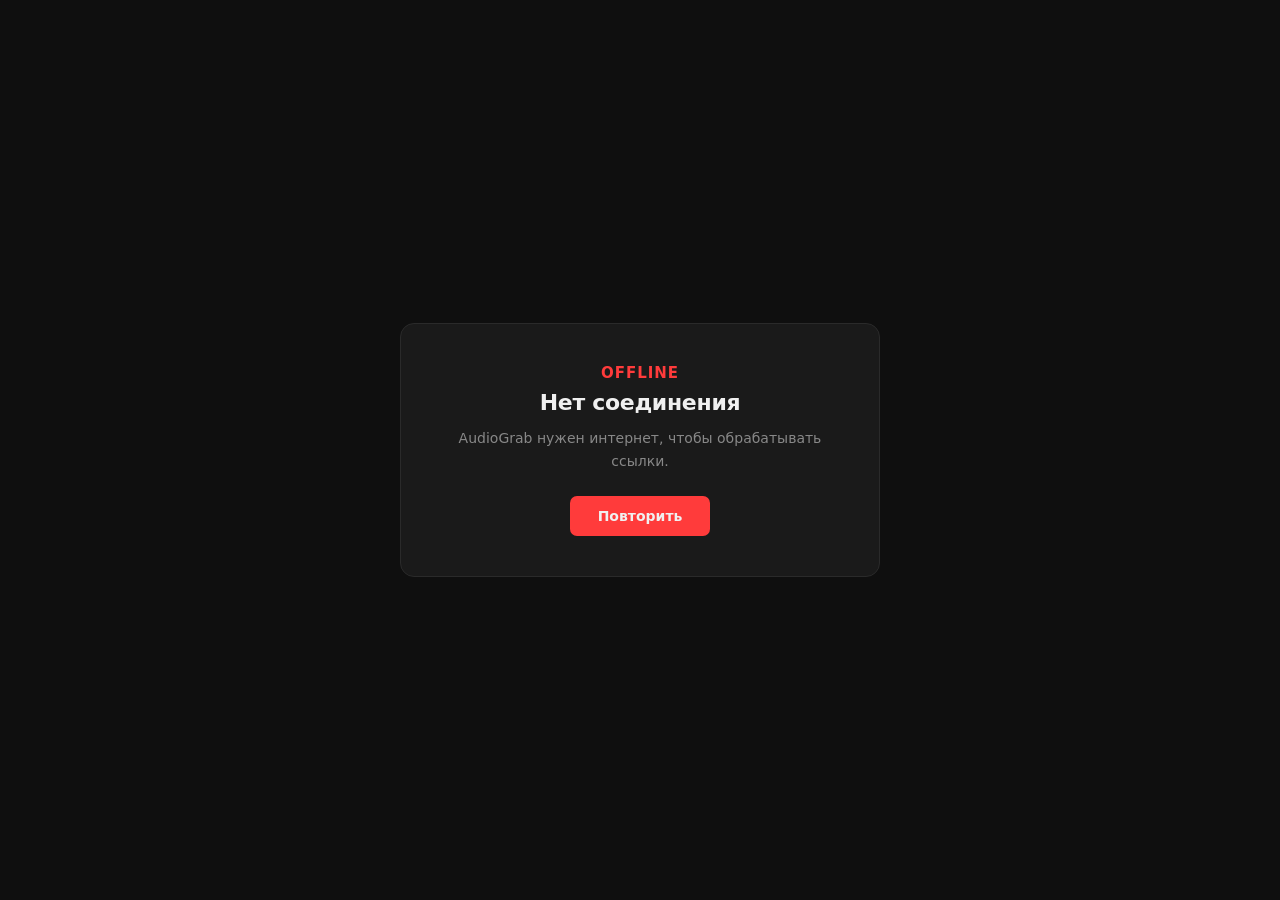
<file: static/offline.html>
<!DOCTYPE html>
<html lang="ru">
<head>
  <meta charset="UTF-8" />
  <meta name="viewport" content="width=device-width, initial-scale=1.0" />
  <title>Нет соединения — AudioGrab</title>
  <meta name="robots" content="noindex" />
  <style>
    *, *::before, *::after { box-sizing: border-box; margin: 0; padding: 0; }
    :root {
      --bg:      #0f0f0f;
      --surface: #1a1a1a;
      --border:  #2a2a2a;
      --accent:  #ff3b3b;
      --text:    #f0f0f0;
      --muted:   #888;
      --radius:  14px;
    }
    body {
      min-height: 100vh;
      background: var(--bg);
      color: var(--text);
      font-family: 'Segoe UI', system-ui, sans-serif;
      display: flex;
      flex-direction: column;
      align-items: center;
      justify-content: center;
      padding: 40px 24px;
      text-align: center;
    }
    .card {
      width: 100%;
      max-width: 480px;
      background: var(--surface);
      border: 1px solid var(--border);
      border-radius: var(--radius);
      padding: 40px;
    }
    .code { font-size: 15px; color: var(--accent); font-weight: 700; margin-bottom: 8px; letter-spacing: 1px; }
    h1 { font-size: 22px; font-weight: 700; margin-bottom: 12px; letter-spacing: -0.3px; }
    p { font-size: 14px; color: var(--muted); line-height: 1.6; margin-bottom: 24px; }
    .retry-btn {
      display: inline-block;
      padding: 12px 28px;
      background: var(--accent);
      color: var(--text);
      border: none;
      text-decoration: none;
      border-radius: calc(var(--radius) / 2);
      font-size: 14px;
      font-weight: 600;
      font-family: inherit;
      cursor: pointer;
      transition: opacity .15s;
    }
    .retry-btn:hover { opacity: .85; }
  </style>
</head>
<body>
  <div class="card">
    <div class="code">OFFLINE</div>
    <h1>Нет соединения</h1>
    <p>AudioGrab нужен интернет, чтобы обрабатывать ссылки.</p>
    <button class="retry-btn" onclick="location.reload()">Повторить</button>
  </div>
</body>
</html>
</file>
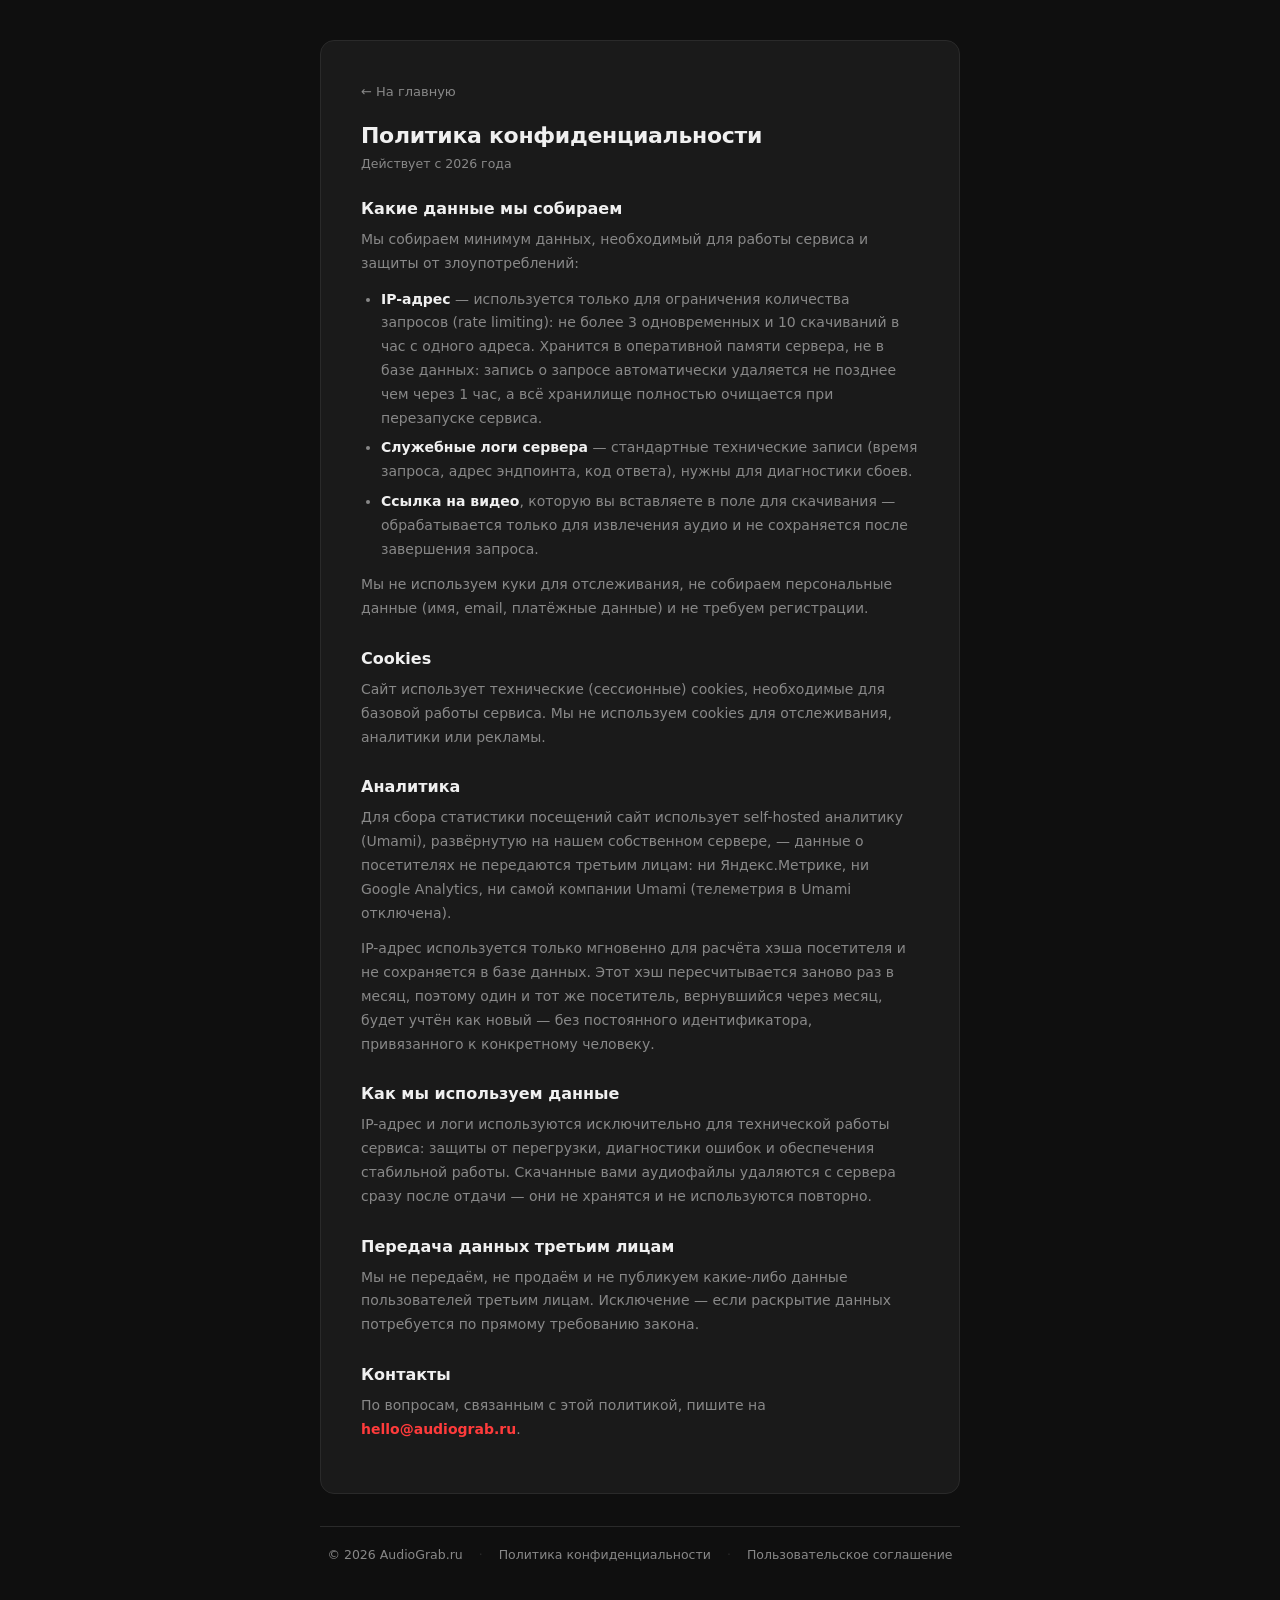
<file: static/privacy.html>
<!DOCTYPE html>
<html lang="ru">
<head>
  <meta charset="UTF-8" />
  <meta name="viewport" content="width=device-width, initial-scale=1.0" />
  <title>Политика конфиденциальности — AudioGrab</title>
  <meta name="description" content="Политика конфиденциальности AudioGrab.ru: какие данные мы собираем, как их используем и как защищаем." />
  <link rel="canonical" href="https://audiograb.ru/privacy" />
  <meta name="robots" content="noindex" />

  <link rel="icon" href="/favicon.ico" sizes="any" />
  <link rel="icon" href="/favicon-32x32.png" type="image/png" sizes="32x32" />
  <link rel="icon" href="/favicon-16x16.png" type="image/png" sizes="16x16" />
  <link rel="apple-touch-icon" href="/apple-touch-icon.png" />
  <style>
    *, *::before, *::after { box-sizing: border-box; margin: 0; padding: 0; }

    :root {
      --bg:      #0f0f0f;
      --surface: #1a1a1a;
      --border:  #2a2a2a;
      --accent:  #ff3b3b;
      --text:    #f0f0f0;
      --muted:   #888;
      --radius:  14px;
    }

    body {
      min-height: 100vh;
      background: var(--bg);
      color: var(--text);
      font-family: 'Segoe UI', system-ui, sans-serif;
      display: flex;
      flex-direction: column;
      align-items: center;
      padding: 40px 24px;
    }

    .card {
      width: 100%;
      max-width: 640px;
      background: var(--surface);
      border: 1px solid var(--border);
      border-radius: var(--radius);
      padding: 40px;
    }

    .back-link {
      display: inline-block;
      color: var(--muted);
      text-decoration: none;
      font-size: 13px;
      margin-bottom: 24px;
      transition: color .15s;
    }
    .back-link:hover { color: var(--accent); }

    h1 { font-size: 22px; font-weight: 700; margin-bottom: 8px; letter-spacing: -0.3px; }
    .updated { font-size: 12.5px; color: var(--muted); margin-bottom: 28px; }

    h2 { font-size: 16px; font-weight: 700; margin: 28px 0 10px; }
    h2:first-of-type { margin-top: 0; }

    p, li { font-size: 14px; color: var(--muted); line-height: 1.7; }
    p { margin-bottom: 12px; }
    ul { padding-left: 20px; margin-bottom: 12px; }
    li { margin-bottom: 6px; }
    strong { color: var(--text); }
    p a, li a { color: var(--accent); text-decoration: none; transition: opacity .15s; }
    p a:hover, li a:hover { opacity: .8; text-decoration: underline; }

    .site-footer {
      width: 100%;
      max-width: 640px;
      margin-top: 32px;
      padding-top: 20px;
      border-top: 1px solid var(--border);
      display: flex;
      flex-wrap: wrap;
      align-items: center;
      justify-content: center;
      gap: 8px 16px;
      font-size: 12.5px;
      color: var(--muted);
    }
    .site-footer a { color: var(--muted); text-decoration: none; transition: color .15s; }
    .site-footer a:hover { color: var(--accent); }
    .site-footer .sep { color: var(--border); }

    @media (max-width: 480px) {
      body { padding: 20px 12px; }
      .card { padding: 20px; }
    }
  </style>
</head>
<body>
<div class="card">
  <a class="back-link" href="/">← На главную</a>
  <h1>Политика конфиденциальности</h1>
  <div class="updated">Действует с 2026 года</div>

  <h2>Какие данные мы собираем</h2>
  <p>Мы собираем минимум данных, необходимый для работы сервиса и защиты от злоупотреблений:</p>
  <ul>
    <li><strong>IP-адрес</strong> — используется только для ограничения количества запросов (rate limiting): не более 3 одновременных и 10 скачиваний в час с одного адреса. Хранится в оперативной памяти сервера, не в базе данных: запись о запросе автоматически удаляется не позднее чем через 1 час, а всё хранилище полностью очищается при перезапуске сервиса.</li>
    <li><strong>Служебные логи сервера</strong> — стандартные технические записи (время запроса, адрес эндпоинта, код ответа), нужны для диагностики сбоев.</li>
    <li><strong>Ссылка на видео</strong>, которую вы вставляете в поле для скачивания — обрабатывается только для извлечения аудио и не сохраняется после завершения запроса.</li>
  </ul>
  <p>Мы не используем куки для отслеживания, не собираем персональные данные (имя, email, платёжные данные) и не требуем регистрации.</p>

  <h2>Cookies</h2>
  <p>Сайт использует технические (сессионные) cookies, необходимые для базовой
  работы сервиса. Мы не используем cookies для отслеживания, аналитики или рекламы.</p>

  <h2>Аналитика</h2>
  <p>
    Для сбора статистики посещений сайт использует self-hosted аналитику (Umami),
    развёрнутую на нашем собственном сервере, — данные о посетителях не передаются
    третьим лицам: ни Яндекс.Метрике, ни Google Analytics, ни самой компании Umami
    (телеметрия в Umami отключена).
  </p>
  <p>
    IP-адрес используется только мгновенно для расчёта хэша посетителя и не сохраняется
    в базе данных. Этот хэш пересчитывается заново раз в месяц, поэтому один и тот же
    посетитель, вернувшийся через месяц, будет учтён как новый — без постоянного
    идентификатора, привязанного к конкретному человеку.
  </p>

  <h2>Как мы используем данные</h2>
  <p>
    IP-адрес и логи используются исключительно для технической работы сервиса: защиты от перегрузки,
    диагностики ошибок и обеспечения стабильной работы. Скачанные вами аудиофайлы удаляются
    с сервера сразу после отдачи — они не хранятся и не используются повторно.
  </p>

  <h2>Передача данных третьим лицам</h2>
  <p>
    Мы не передаём, не продаём и не публикуем какие-либо данные пользователей третьим лицам.
    Исключение — если раскрытие данных потребуется по прямому требованию закона.
  </p>

  <h2>Контакты</h2>
  <p>
    По вопросам, связанным с этой политикой, пишите на <strong><a href="mailto:hello@audiograb.ru">hello@audiograb.ru</a></strong>.
  </p>
</div>

<footer class="site-footer">
  <span id="copyYear"></span>
  <span class="sep">·</span>
  <a href="/privacy">Политика конфиденциальности</a>
  <span class="sep">·</span>
  <a href="/terms">Пользовательское соглашение</a>
</footer>

<script>
  document.getElementById('copyYear').textContent = '© ' + new Date().getFullYear() + ' AudioGrab.ru';
</script>
</body>
</html>
</file>
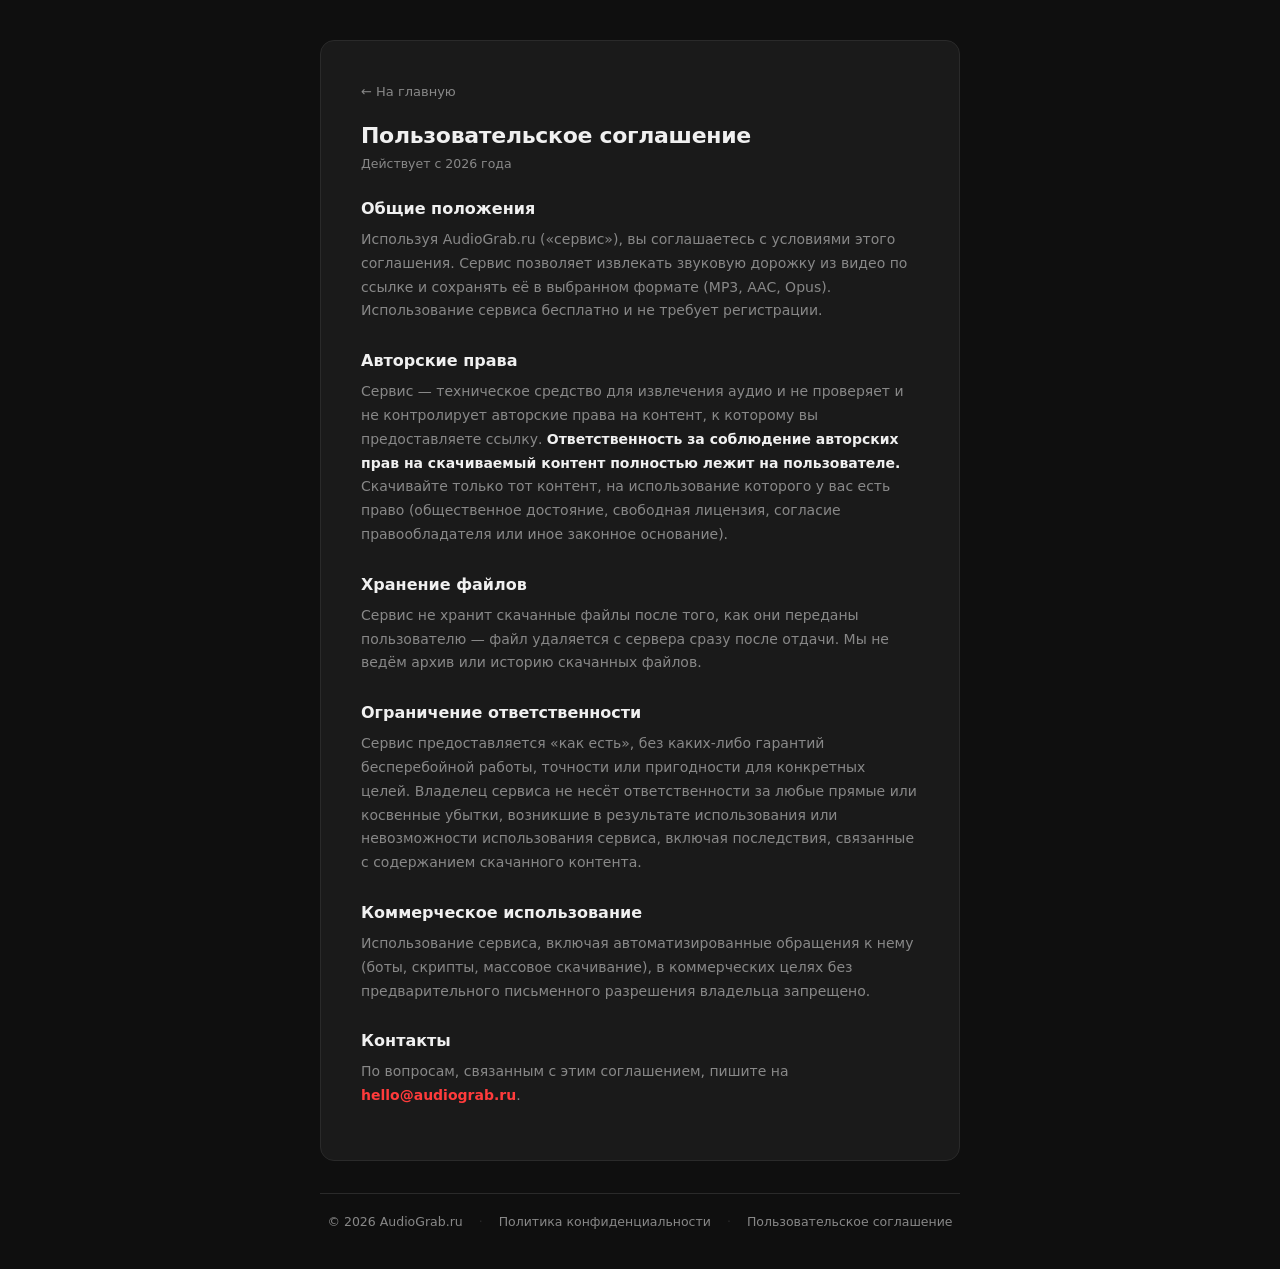
<file: static/terms.html>
<!DOCTYPE html>
<html lang="ru">
<head>
  <meta charset="UTF-8" />
  <meta name="viewport" content="width=device-width, initial-scale=1.0" />
  <title>Пользовательское соглашение — AudioGrab</title>
  <meta name="description" content="Пользовательское соглашение AudioGrab.ru: правила использования сервиса, ответственность сторон, авторские права." />
  <link rel="canonical" href="https://audiograb.ru/terms" />
  <meta name="robots" content="noindex" />

  <link rel="icon" href="/favicon.ico" sizes="any" />
  <link rel="icon" href="/favicon-32x32.png" type="image/png" sizes="32x32" />
  <link rel="icon" href="/favicon-16x16.png" type="image/png" sizes="16x16" />
  <link rel="apple-touch-icon" href="/apple-touch-icon.png" />
  <style>
    *, *::before, *::after { box-sizing: border-box; margin: 0; padding: 0; }

    :root {
      --bg:      #0f0f0f;
      --surface: #1a1a1a;
      --border:  #2a2a2a;
      --accent:  #ff3b3b;
      --text:    #f0f0f0;
      --muted:   #888;
      --radius:  14px;
    }

    body {
      min-height: 100vh;
      background: var(--bg);
      color: var(--text);
      font-family: 'Segoe UI', system-ui, sans-serif;
      display: flex;
      flex-direction: column;
      align-items: center;
      padding: 40px 24px;
    }

    .card {
      width: 100%;
      max-width: 640px;
      background: var(--surface);
      border: 1px solid var(--border);
      border-radius: var(--radius);
      padding: 40px;
    }

    .back-link {
      display: inline-block;
      color: var(--muted);
      text-decoration: none;
      font-size: 13px;
      margin-bottom: 24px;
      transition: color .15s;
    }
    .back-link:hover { color: var(--accent); }

    h1 { font-size: 22px; font-weight: 700; margin-bottom: 8px; letter-spacing: -0.3px; }
    .updated { font-size: 12.5px; color: var(--muted); margin-bottom: 28px; }

    h2 { font-size: 16px; font-weight: 700; margin: 28px 0 10px; }
    h2:first-of-type { margin-top: 0; }

    p, li { font-size: 14px; color: var(--muted); line-height: 1.7; }
    p { margin-bottom: 12px; }
    ul { padding-left: 20px; margin-bottom: 12px; }
    li { margin-bottom: 6px; }
    strong { color: var(--text); }
    p a, li a { color: var(--accent); text-decoration: none; transition: opacity .15s; }
    p a:hover, li a:hover { opacity: .8; text-decoration: underline; }

    .site-footer {
      width: 100%;
      max-width: 640px;
      margin-top: 32px;
      padding-top: 20px;
      border-top: 1px solid var(--border);
      display: flex;
      flex-wrap: wrap;
      align-items: center;
      justify-content: center;
      gap: 8px 16px;
      font-size: 12.5px;
      color: var(--muted);
    }
    .site-footer a { color: var(--muted); text-decoration: none; transition: color .15s; }
    .site-footer a:hover { color: var(--accent); }
    .site-footer .sep { color: var(--border); }

    @media (max-width: 480px) {
      body { padding: 20px 12px; }
      .card { padding: 20px; }
    }
  </style>
</head>
<body>
<div class="card">
  <a class="back-link" href="/">← На главную</a>
  <h1>Пользовательское соглашение</h1>
  <div class="updated">Действует с 2026 года</div>

  <h2>Общие положения</h2>
  <p>
    Используя AudioGrab.ru («сервис»), вы соглашаетесь с условиями этого соглашения. Сервис
    позволяет извлекать звуковую дорожку из видео по ссылке и сохранять её в выбранном формате
    (MP3, AAC, Opus). Использование сервиса бесплатно и не требует регистрации.
  </p>

  <h2>Авторские права</h2>
  <p>
    Сервис — техническое средство для извлечения аудио и не проверяет и не контролирует
    авторские права на контент, к которому вы предоставляете ссылку. <strong>Ответственность
    за соблюдение авторских прав на скачиваемый контент полностью лежит на пользователе.</strong>
    Скачивайте только тот контент, на использование которого у вас есть право (общественное
    достояние, свободная лицензия, согласие правообладателя или иное законное основание).
  </p>

  <h2>Хранение файлов</h2>
  <p>
    Сервис не хранит скачанные файлы после того, как они переданы пользователю — файл удаляется
    с сервера сразу после отдачи. Мы не ведём архив или историю скачанных файлов.
  </p>

  <h2>Ограничение ответственности</h2>
  <p>
    Сервис предоставляется «как есть», без каких-либо гарантий бесперебойной работы, точности
    или пригодности для конкретных целей. Владелец сервиса не несёт ответственности за любые
    прямые или косвенные убытки, возникшие в результате использования или невозможности
    использования сервиса, включая последствия, связанные с содержанием скачанного контента.
  </p>

  <h2>Коммерческое использование</h2>
  <p>
    Использование сервиса, включая автоматизированные обращения к нему (боты, скрипты, массовое
    скачивание), в коммерческих целях без предварительного письменного разрешения владельца
    запрещено.
  </p>

  <h2>Контакты</h2>
  <p>
    По вопросам, связанным с этим соглашением, пишите на <strong><a href="mailto:hello@audiograb.ru">hello@audiograb.ru</a></strong>.
  </p>
</div>

<footer class="site-footer">
  <span id="copyYear"></span>
  <span class="sep">·</span>
  <a href="/privacy">Политика конфиденциальности</a>
  <span class="sep">·</span>
  <a href="/terms">Пользовательское соглашение</a>
</footer>

<script>
  document.getElementById('copyYear').textContent = '© ' + new Date().getFullYear() + ' AudioGrab.ru';
</script>
</body>
</html>
</file>
